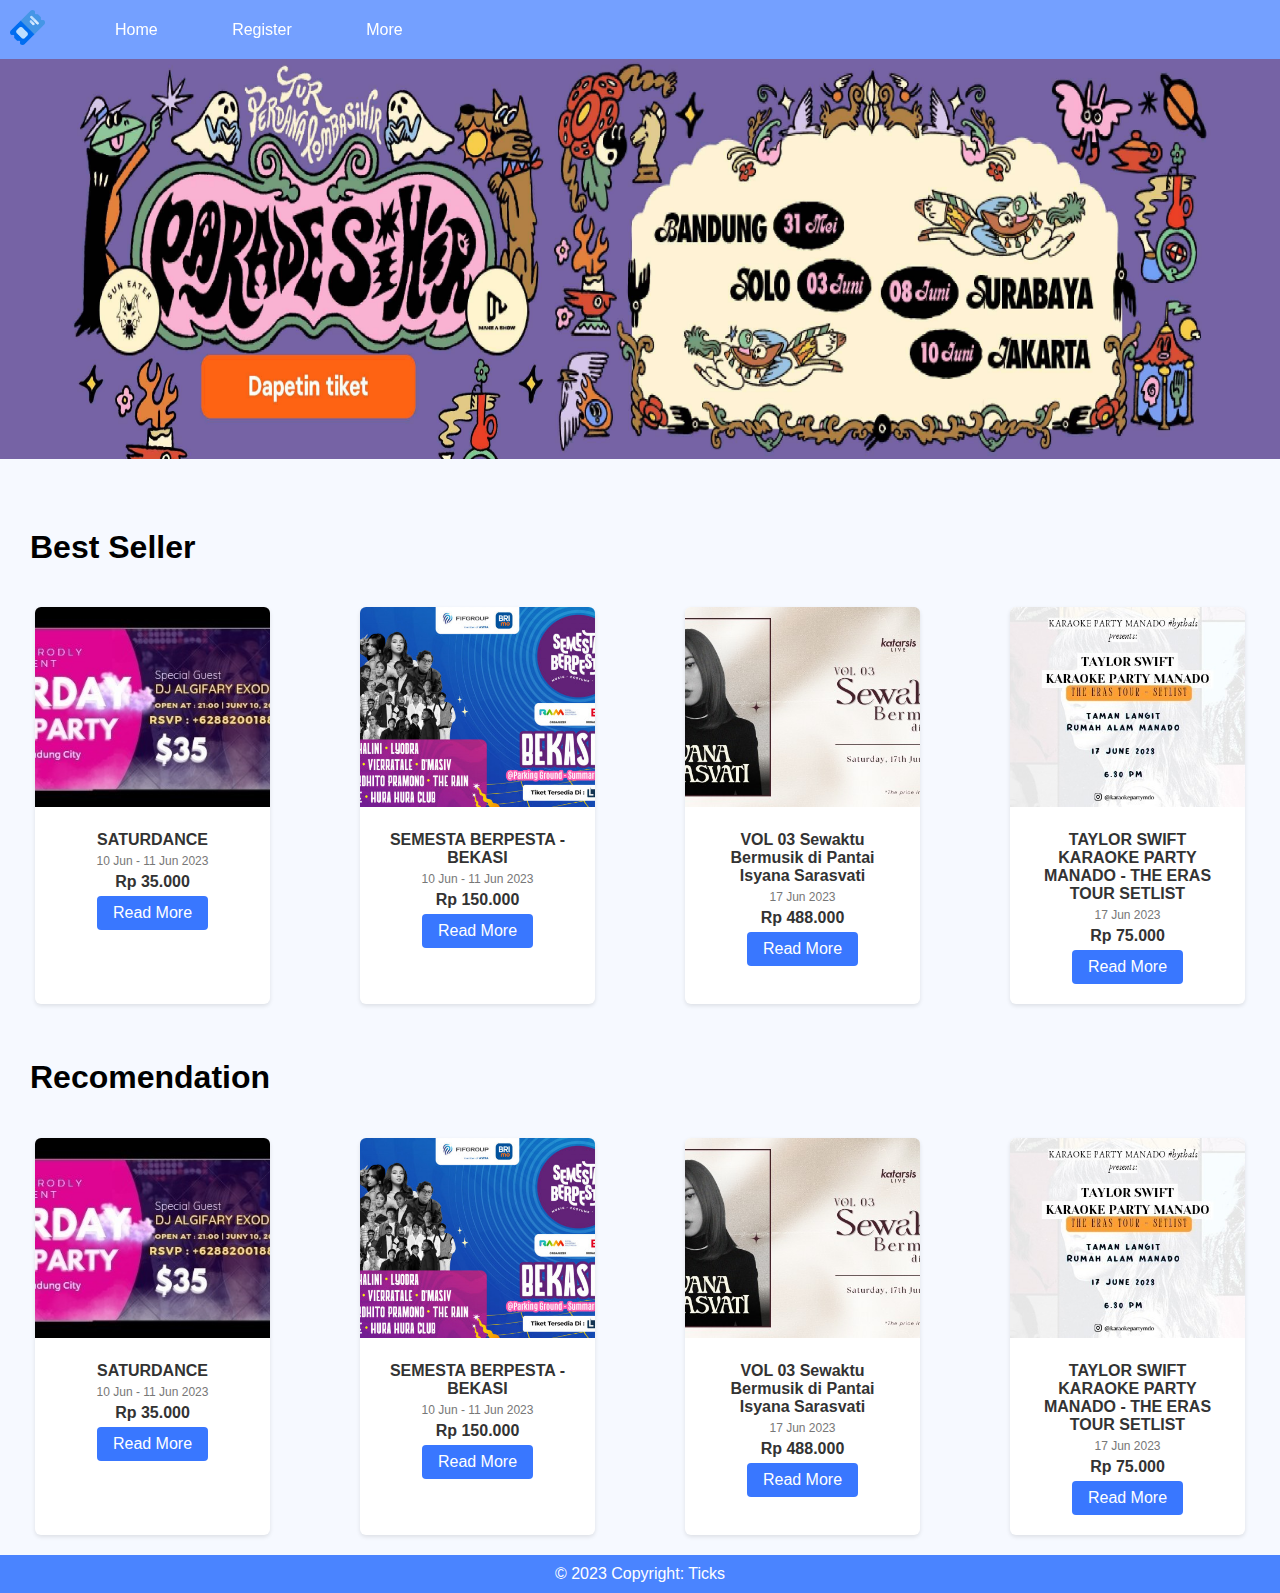
<file: index.html>
<!DOCTYPE html>
<html lang="en">
<head>
    <meta charset="UTF-8">
    <meta name="viewport" content="width=device-width, initial-scale=1.0">
    <title>Home</title>
    <link rel="stylesheet" href="assets/styles.css">
</head>
<body>
    <header>
        <a href="index.html"><img src="assets/images/logo.png" alt="logo"></a>
        <nav class="top-nav">
            <ul>
                <li><a href="index.html">Home</a></li>
                <li><a href="register.html">Register</a></li>
                <li class="dropdown">
                    <a href="javascript:void(0);" class="dropbtn">More</a>
                    <div class="dropdown-content">
                        <a href="tickets.html">Tickets</a>
                        <a href="promotions.html">Promotions</a>
                    </div>
                </li>
            </ul>
        </nav>
    </header>
    <main>
        <div class="slider">
            <img src="assets/images/slider/1.jpg" alt="Image 1" class="slide">
            <img src="assets/images/slider/2.jpg" alt="Image 2" class="slide">
            <img src="assets/images/slider/3.jpg" alt="Image 3" class="slide">
        </div>
        <div class="content">
            <h1 class="text-header">Best Seller</h1>
            <div class="grid-product">
                <div class="card">
                    <img src="assets/images/tickets/saturdance.jpg" alt="Image" class="card-image">
                    <div class="card-content">
                        <p class="card-title">SATURDANCE</p>
                        <p class="card-date">10 Jun - 11 Jun 2023</p>
                        <p class="card-price">Rp 35.000</p>
                        <a href="ticket-details/saturdance.html" class="card-button">Read More</a>
                    </div>
                </div>
                <div class="card">
                    <img src="assets/images/tickets/semesta_berpesta.jpg" alt="Image" class="card-image">
                    <div class="card-content">
                        <p class="card-title">SEMESTA BERPESTA - BEKASI</p>
                        <p class="card-date">10 Jun - 11 Jun 2023</p>
                        <p class="card-price">Rp 150.000</p>
                        <a href="ticket-details/semesta-berpesta.html" class="card-button">Read More</a>
                    </div>
                </div>
                <div class="card">
                    <img src="assets/images/tickets/sewaktu.jpg" alt="Image" class="card-image">
                    <div class="card-content">
                        <p class="card-title">VOL 03 Sewaktu Bermusik di Pantai Isyana Sarasvati</p>
                        <p class="card-date">17 Jun 2023</p>
                        <p class="card-price">Rp 488.000</p>
                        <a href="ticket-details/sewaktu.html" class="card-button">Read More</a>
                    </div>
                </div>
                <div class="card">
                    <img src="assets/images/tickets/taylor.jpg" alt="Image" class="card-image">
                    <div class="card-content">
                        <p class="card-title">TAYLOR SWIFT KARAOKE PARTY MANADO - THE ERAS TOUR SETLIST</p>
                        <p class="card-date">17 Jun 2023</p>
                        <p class="card-price">Rp 75.000</p>
                        <a href="ticket-details/taylor.html" class="card-button">Read More</a>
                    </div>
                </div>
            </div>
            <h1 class="text-header">Recomendation</h1>
            <div class="grid-product">
                <div class="card">
                    <img src="assets/images/tickets/saturdance.jpg" alt="Image" class="card-image">
                    <div class="card-content">
                        <p class="card-title">SATURDANCE</p>
                        <p class="card-date">10 Jun - 11 Jun 2023</p>
                        <p class="card-price">Rp 35.000</p>
                        <a href="ticket-details/saturdance.html" class="card-button">Read More</a>
                    </div>
                </div>
                <div class="card">
                    <img src="assets/images/tickets/semesta_berpesta.jpg" alt="Image" class="card-image">
                    <div class="card-content">
                        <p class="card-title">SEMESTA BERPESTA - BEKASI</p>
                        <p class="card-date">10 Jun - 11 Jun 2023</p>
                        <p class="card-price">Rp 150.000</p>
                        <a href="ticket-details/semesta-berpesta.html" class="card-button">Read More</a>
                    </div>
                </div>
                <div class="card">
                    <img src="assets/images/tickets/sewaktu.jpg" alt="Image" class="card-image">
                    <div class="card-content">
                        <p class="card-title">VOL 03 Sewaktu Bermusik di Pantai Isyana Sarasvati</p>
                        <p class="card-date">17 Jun 2023</p>
                        <p class="card-price">Rp 488.000</p>
                        <a href="ticket-details/sewaktu.html" class="card-button">Read More</a>
                    </div>
                </div>
                <div class="card">
                    <img src="assets/images/tickets/taylor.jpg" alt="Image" class="card-image">
                    <div class="card-content">
                        <p class="card-title">TAYLOR SWIFT KARAOKE PARTY MANADO - THE ERAS TOUR SETLIST</p>
                        <p class="card-date">17 Jun 2023</p>
                        <p class="card-price">Rp 75.000</p>
                        <a href="ticket-details/taylor.html" class="card-button">Read More</a>
                    </div>
                </div>
            </div>
        </div>
    </main>
    <footer>
        <p>&copy; 2023 Copyright: Ticks</p>
    </footer>
    <script src="assets/js/jquery-3.7.0.min.js"></script>
    <script src="assets/js/slider.js"></script>
    <script src="assets/js/dropdown.js"></script>
</body>
</html>
</file>
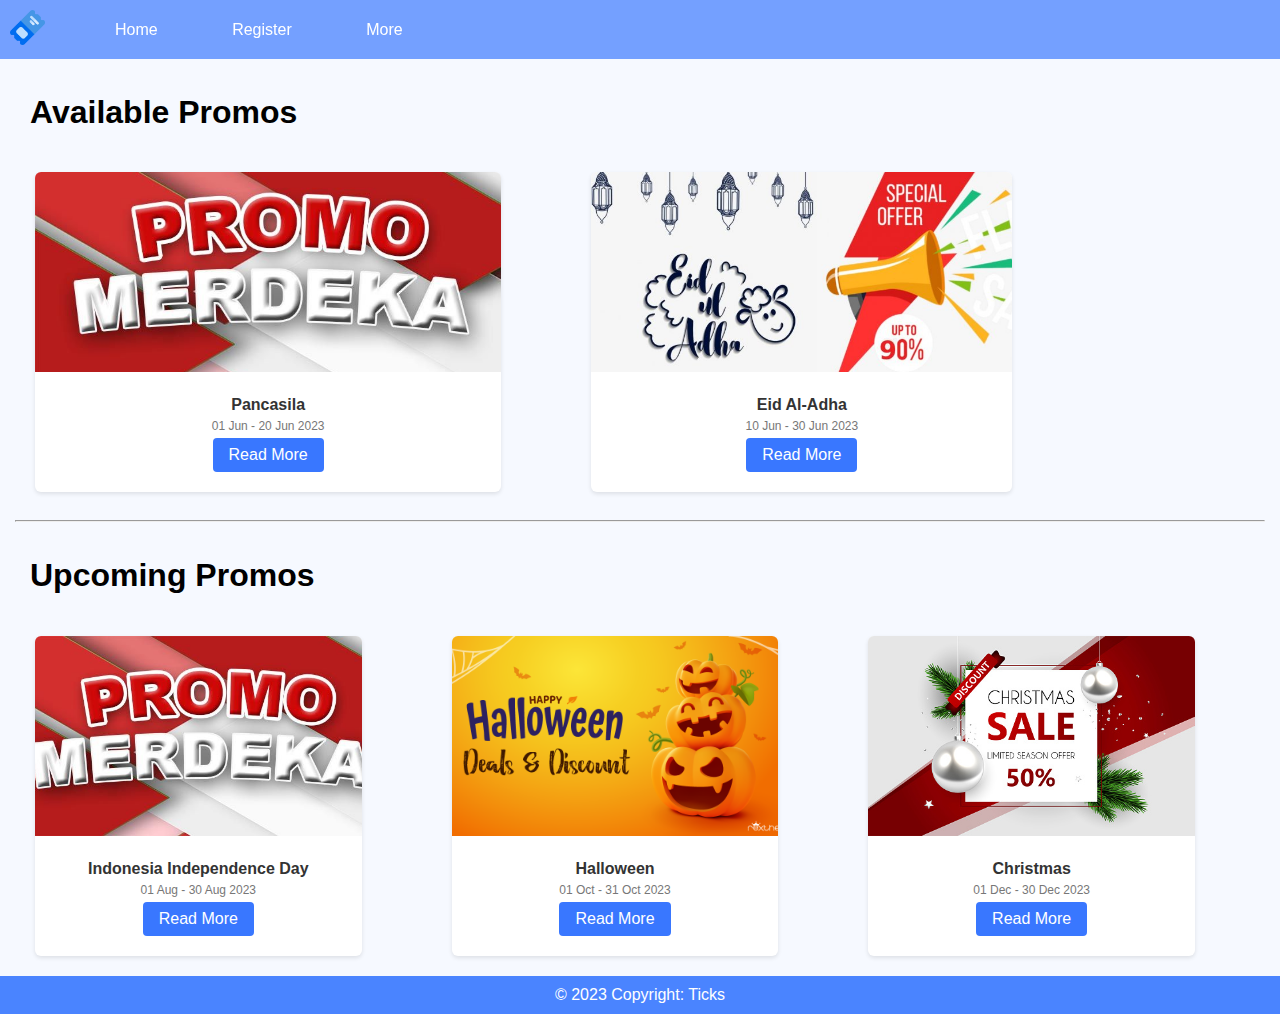
<file: promotions.html>
<!DOCTYPE html>
<html lang="en">
<head>
    <meta charset="UTF-8">
    <meta name="viewport" content="width=device-width, initial-scale=1.0">
    <title>Promotions</title>
    <link rel="stylesheet" href="assets/styles.css">
</head>
<body>
    <header>
        <a href="index.html"><img src="assets/images/logo.png" alt="logo"></a>
        <nav class="top-nav">
            <ul>
                <li><a href="index.html">Home</a></li>
                <li><a href="register.html">Register</a></li>
                <li class="dropdown">
                    <a href="javascript:void(0);" class="dropbtn">More</a>
                    <div class="dropdown-content">
                        <a href="tickets.html">Tickets</a>
                        <a href="promotions.html">Promotions</a>
                    </div>
                </li>
            </ul>
        </nav>
    </header>
    <main>
        <div class="content">
            <h1 class="text-header">Available Promos</h1>
            <div class="grid-product">
                <div class="card">
                    <img src="assets/images/promos/independece.jpg" alt="Image" class="card-image">
                    <div class="card-content">
                        <p class="card-title">Pancasila</p>
                        <p class="card-date">01 Jun - 20 Jun 2023</p>
                        <a href="#" class="card-button">Read More</a>
                    </div>
                </div>
                <div class="card">
                    <img src="assets/images/promos/Eidaladha.jpg" alt="Image" class="card-image">
                    <div class="card-content">
                        <p class="card-title">Eid Al-Adha</p>
                        <p class="card-date">10 Jun - 30 Jun 2023</p>
                        <a href="#" class="card-button">Read More</a>
                    </div>
                </div>
            </div>
            <hr>
            <h1 class="text-header">Upcoming Promos</h1>
            <div class="grid-product">
                <div class="card">
                    <img src="assets/images/promos/independece.jpg" alt="Image" class="card-image">
                    <div class="card-content">
                        <p class="card-title">Indonesia Independence Day</p>
                        <p class="card-date">01 Aug - 30 Aug 2023</p>
                        <a href="#" class="card-button">Read More</a>
                    </div>
                </div>
                <div class="card">
                    <img src="assets/images/promos/halloween.png" alt="Image" class="card-image">
                    <div class="card-content">
                        <p class="card-title">Halloween</p>
                        <p class="card-date">01 Oct - 31 Oct 2023</p>
                        <a href="#" class="card-button">Read More</a>
                    </div>
                </div>
                <div class="card">
                    <img src="assets/images/promos/christmas.jpg" alt="Image" class="card-image">
                    <div class="card-content">
                        <p class="card-title">Christmas</p>
                        <p class="card-date">01 Dec - 30 Dec 2023</p>
                        <a href="#" class="card-button">Read More</a>
                    </div>
                </div>
            </div>
        </div>
    </main>
    <footer>
        <p>&copy; 2023 Copyright: Ticks</p>
    </footer>
    <script src="assets/js/jquery-3.7.0.min.js"></script>
    <script src="assets/js/slider.js"></script>
    <script src="assets/js/dropdown.js"></script>
</body>
</html>
</file>
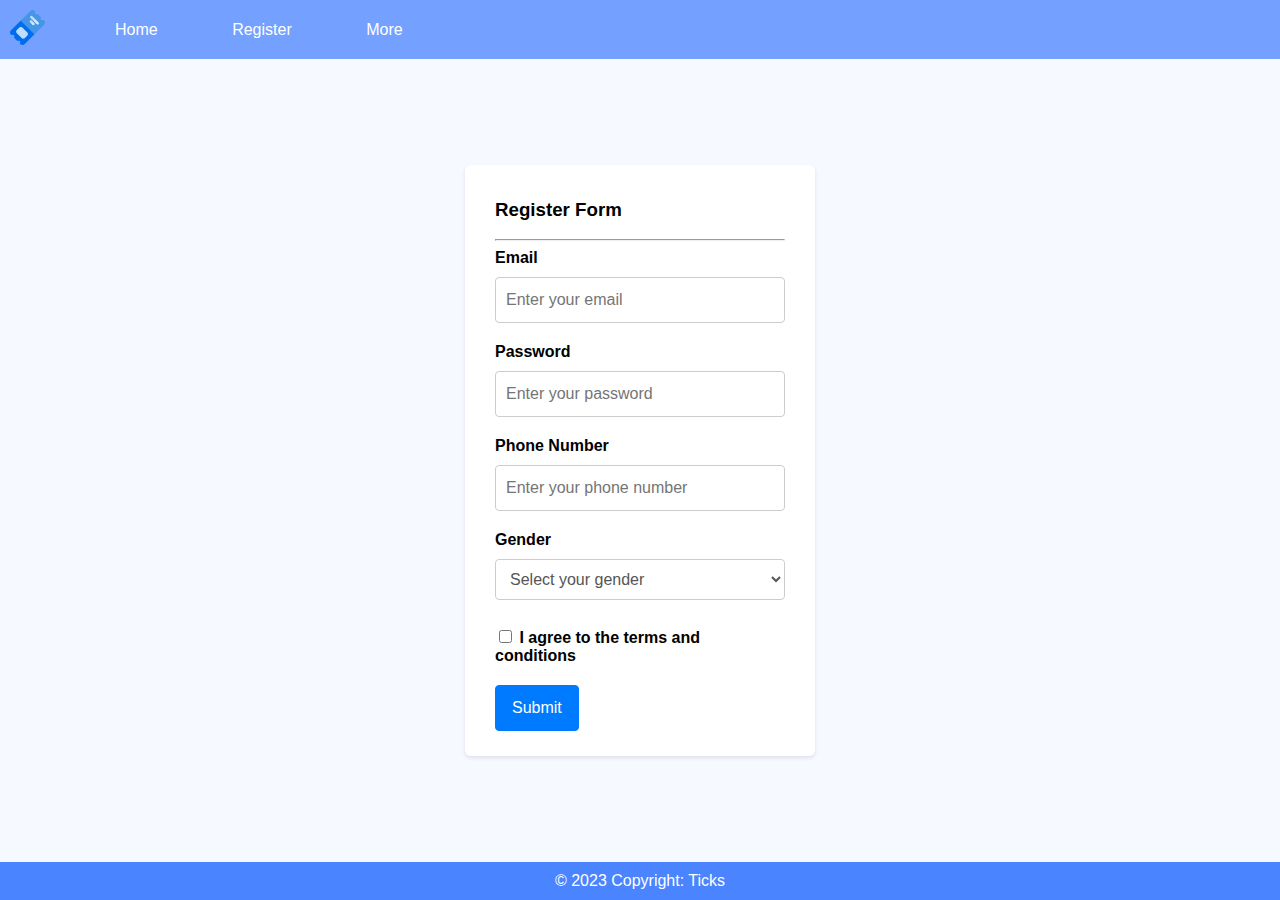
<file: register.html>
<!DOCTYPE html>
<html lang="en">
<head>
    <meta charset="UTF-8">
    <meta name="viewport" content="width=device-width, initial-scale=1.0">
    <title>Register</title>
    <link rel="stylesheet" href="assets/styles.css">
</head>
<body>
    <header>
        <a href="index.html"><img src="assets/images/logo.png" alt="logo"></a>
        <nav class="top-nav">
            <ul>
                <li><a href="index.html">Home</a></li>
                <li><a href="register.html">Register</a></li>
                <li class="dropdown">
                    <a href="javascript:void(0);" class="dropbtn">More</a>
                    <div class="dropdown-content">
                        <a href="tickets.html">Tickets</a>
                        <a href="promotions.html">Promotions</a>
                    </div>
                </li>
            </ul>
        </nav>
    </header>
    <main class="center">
        <div class="card w-reg p-5">
            <div class="content">
                <h3>Register Form</h3>
                <hr>
                <form id="form-register">
                    <div class="form-group">
                      <label for="email">Email</label>
                      <input type="email" id="email" name="email" class="form-control" placeholder="Enter your email">
                    </div>
                    <div class="form-group">
                      <label for="password">Password</label>
                      <input type="password" id="password" name="password" class="form-control" placeholder="Enter your password"d>
                    </div>
                    <div class="form-group">
                      <label for="phone">Phone Number</label>
                      <input type="tel" id="phone" name="phone" class="form-control" placeholder="Enter your phone number">
                    </div>
                    <div class="form-group">
                      <label for="gender">Gender</label>
                      <select id="gender" name="gender" class="form-control">
                        <option value="">Select your gender</option>
                        <option value="male">Male</option>
                        <option value="female">Female</option>
                        <option value="other">Other</option>
                      </select>
                    </div>
                    <div class="form-group">
                      <input type="checkbox" id="terms" name="terms">
                      <label for="terms">I agree to the terms and conditions</label>
                    </div>
                    <button type="submit" class="btn btn-primary">Submit</button>
                </form>
            </div>
        </div>
    </main>
    <footer>
        <p>&copy; 2023 Copyright: Ticks</p>
    </footer>
    <script src="assets/js/jquery-3.7.0.min.js"></script>
    <script src="assets/js/dropdown.js"></script>
    <script>
        document.getElementById("form-register").addEventListener('submit', function (event) {
            var emailInput = document.getElementById('email');
            var passwordInput = document.getElementById('password');
            var phoneInput = document.getElementById('phone');
            var genderInput = document.getElementById('gender');
            var termsInput = document.getElementById('terms');
            if (!isValidEmail(emailInput.value)) {
                event.preventDefault();
                alert('Please enter a valid email address.');
                return;
            }
            if (passwordInput.value.length < 8) {
                event.preventDefault();
                alert('Password must be at least 8 characters long.');
                return;
            }
            if (!isValidPhoneNumber(phoneInput.value)) {
                event.preventDefault();
                alert('Please enter a valid phone number.');
                return;
            }
            if (genderInput.value === '') {
                event.preventDefault();
                alert('Please select your gender.');
                return;
            }
            if (!termsInput.checked) {
                event.preventDefault();
                alert('Please agree to the terms and conditions.');
                return;
            }
        });
        function isValidEmail(email) {
            var atIndex = email.indexOf('@');
            var dotIndex = email.lastIndexOf('.');
            return atIndex > 0 && dotIndex > atIndex + 1 && dotIndex < email.length - 1;
        }
        function isValidPhoneNumber(phoneNumber) {
            var numericPhone = phoneNumber.split('').filter(function (char) {
                return !isNaN(parseInt(char));
            }).join('');
            return numericPhone.length > 8 && numericPhone.length < 15;
        }
    </script>
</body>
</html>
</file>
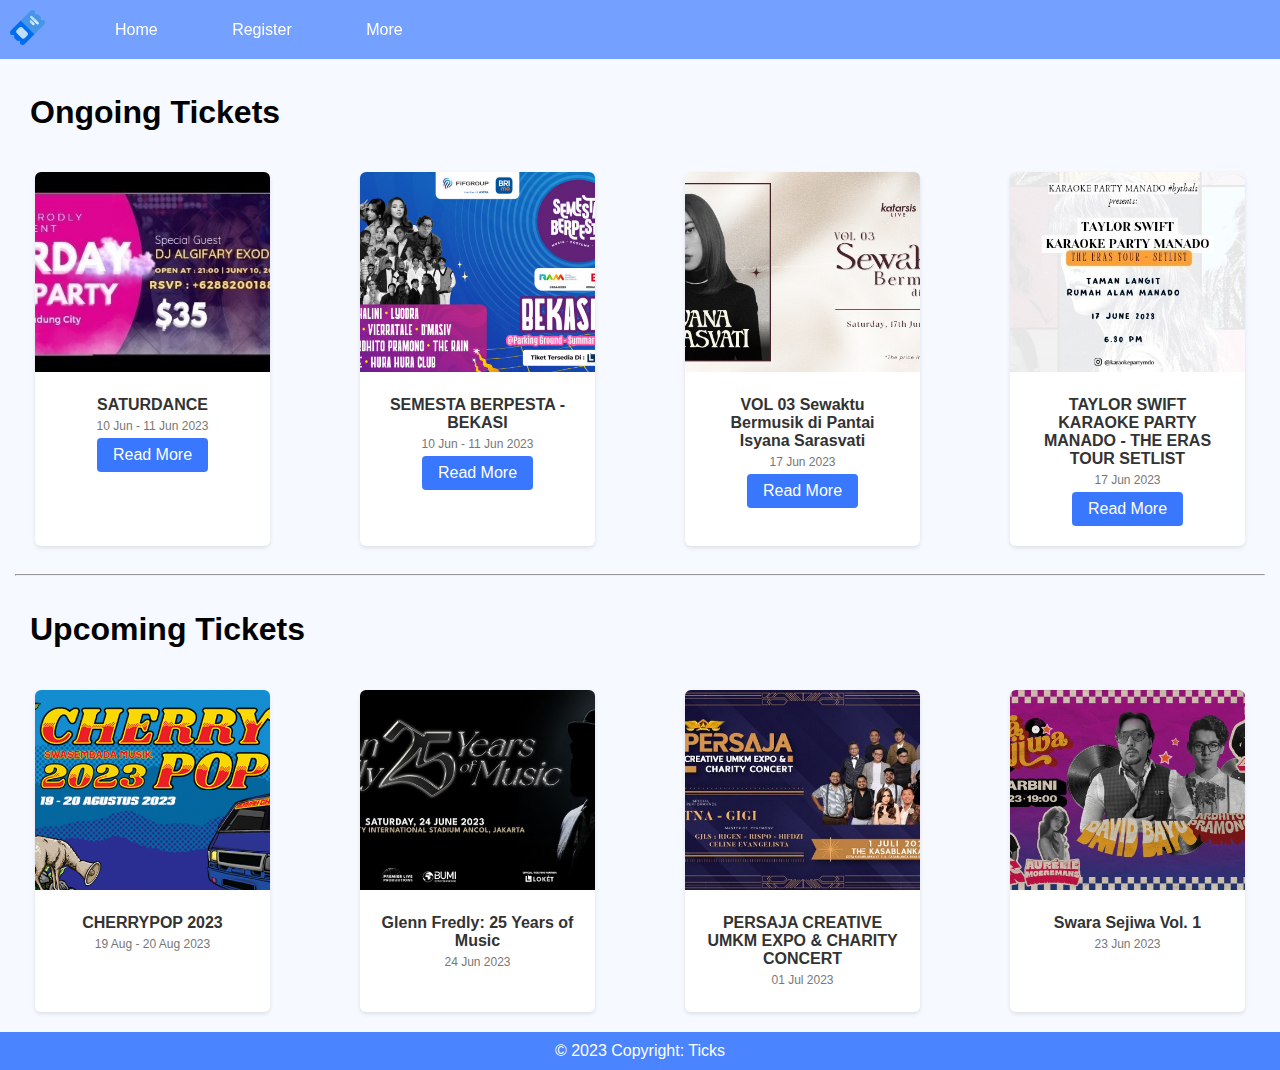
<file: tickets.html>
<!DOCTYPE html>
<html lang="en">
<head>
    <meta charset="UTF-8">
    <meta name="viewport" content="width=device-width, initial-scale=1.0">
    <title>Tickets</title>
    <link rel="stylesheet" href="assets/styles.css">
</head>
<body>
    <header>
        <a href="index.html"><img src="assets/images/logo.png" alt="logo"></a>
        <nav class="top-nav">
            <ul>
                <li><a href="index.html">Home</a></li>
                <li><a href="register.html">Register</a></li>
                <li class="dropdown">
                    <a href="javascript:void(0);" class="dropbtn">More</a>
                    <div class="dropdown-content">
                        <a href="tickets.html">Tickets</a>
                        <a href="promotions.html">Promotions</a>
                    </div>
                </li>
            </ul>
        </nav>
    </header>
    <main>
        <div class="content">
            <h1 class="text-header">Ongoing Tickets</h1>
            <div class="grid-product">
                <div class="card">
                    <img src="assets/images/tickets/saturdance.jpg" alt="Image" class="card-image">
                    <div class="card-content">
                        <p class="card-title">SATURDANCE</p>
                        <p class="card-date">10 Jun - 11 Jun 2023</p>
                        <a href="ticket-details/saturdance.html" class="card-button">Read More</a>
                    </div>
                </div>
                <div class="card">
                    <img src="assets/images/tickets/semesta_berpesta.jpg" alt="Image" class="card-image">
                    <div class="card-content">
                        <p class="card-title">SEMESTA BERPESTA - BEKASI</p>
                        <p class="card-date">10 Jun - 11 Jun 2023</p>
                        <a href="ticket-details/semesta-berpesta.html" class="card-button">Read More</a>
                    </div>
                </div>
                <div class="card">
                    <img src="assets/images/tickets/sewaktu.jpg" alt="Image" class="card-image">
                    <div class="card-content">
                        <p class="card-title">VOL 03 Sewaktu Bermusik di Pantai Isyana Sarasvati</p>
                        <p class="card-date">17 Jun 2023</p>
                        <a href="ticket-details/sewaktu.html" class="card-button">Read More</a>
                    </div>
                </div>
                <div class="card">
                    <img src="assets/images/tickets/taylor.jpg" alt="Image" class="card-image">
                    <div class="card-content">
                        <p class="card-title">TAYLOR SWIFT KARAOKE PARTY MANADO - THE ERAS TOUR SETLIST</p>
                        <p class="card-date">17 Jun 2023</p>
                        <a href="ticket-details/taylor.html" class="card-button">Read More</a>
                    </div>
                </div>
            </div>
            <hr>
            <h1 class="text-header">Upcoming Tickets</h1>
            <div class="grid-product">
                <div class="card">
                    <img src="assets/images/tickets/cherrypop.png" alt="Image" class="card-image">
                    <div class="card-content">
                        <p class="card-title">CHERRYPOP 2023</p>
                        <p class="card-date">19 Aug - 20 Aug 2023</p>
                    </div>
                </div>
                <div class="card">
                    <img src="assets/images/tickets/glennfredly.jpeg" alt="Image" class="card-image">
                    <div class="card-content">
                        <p class="card-title">Glenn Fredly: 25 Years of Music</p>
                        <p class="card-date">24 Jun 2023</p>
                    </div>
                </div>
                <div class="card">
                    <img src="assets/images/tickets/persaja.jpg" alt="Image" class="card-image">
                    <div class="card-content">
                        <p class="card-title">PERSAJA CREATIVE UMKM EXPO & CHARITY CONCERT</p>
                        <p class="card-date">01 Jul 2023</p>
                    </div>
                </div>
                <div class="card">
                    <img src="assets/images/tickets/swara.jpg" alt="Image" class="card-image">
                    <div class="card-content">
                        <p class="card-title">Swara Sejiwa Vol. 1</p>
                        <p class="card-date">23 Jun 2023</p>
                    </div>
                </div>
            </div>
        </div>
    </main>
    <footer>
        <p>&copy; 2023 Copyright: Ticks</p>
    </footer>
    <script src="assets/js/jquery-3.7.0.min.js"></script>
    <script src="assets/js/slider.js"></script>
    <script src="assets/js/dropdown.js"></script>
</body>
</html>
</file>
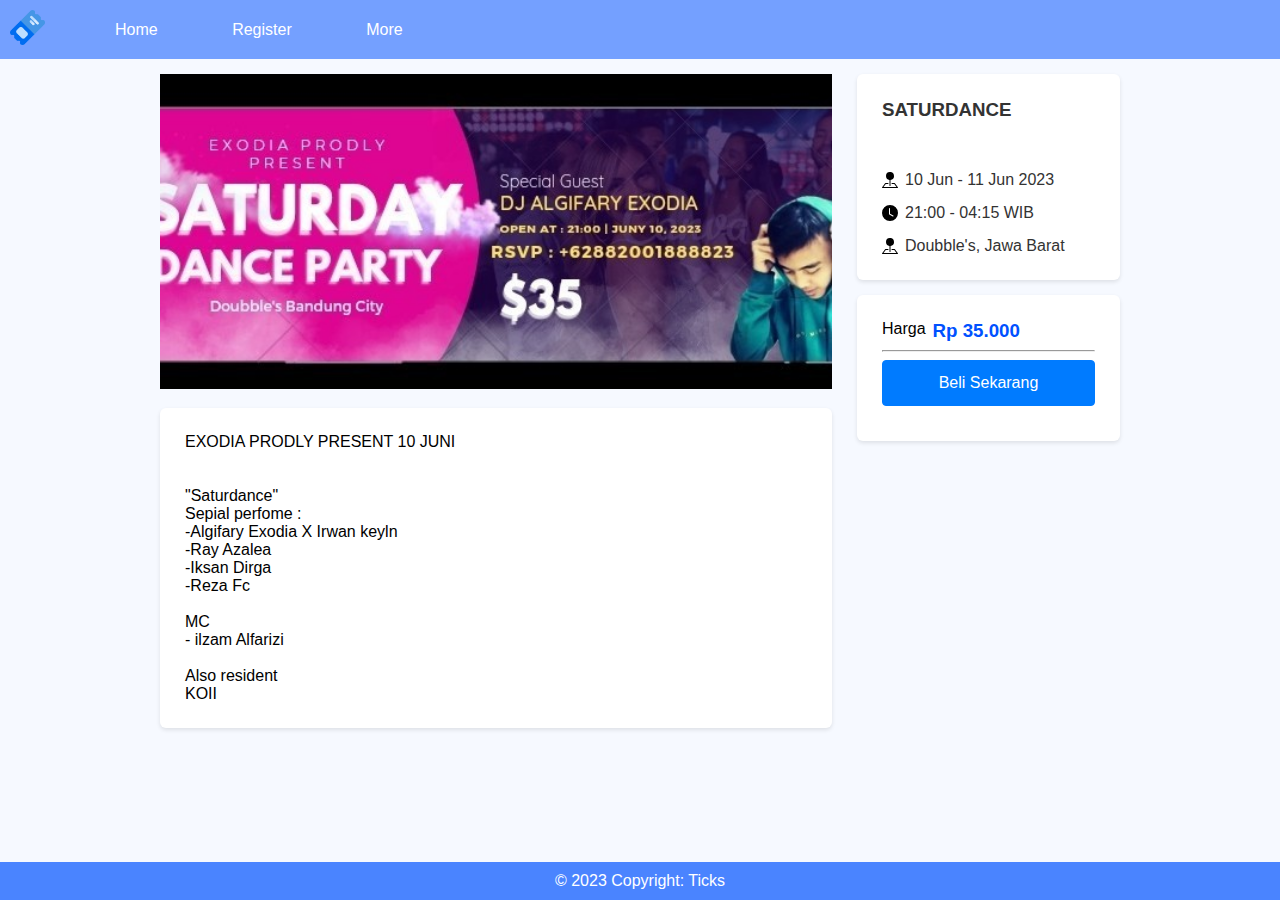
<file: ticket-details/saturdance.html>
<!DOCTYPE html>
<html lang="en">
<head>
    <meta charset="UTF-8">
    <meta name="viewport" content="width=device-width, initial-scale=1.0">
    <title>Saturdance</title>
    <link rel="stylesheet" href="../assets/styles.css">
</head>
<body>
    <header>
        <a href="../index.html"><img src="../assets/images/logo.png" alt="logo"></a>
        <nav class="top-nav">
            <ul>
                <li><a href="../index.html">Home</a></li>
                <li><a href="../register.html">Register</a></li>
                <li class="dropdown">
                    <a href="javascript:void(0);" class="dropbtn">More</a>
                    <div class="dropdown-content">
                        <a href="../tickets.html">Tickets</a>
                        <a href="../promotions.html">Promotions</a>
                    </div>
                </li>
            </ul>
        </nav>
    </header>
    <main>
        <div class="center">
            <div class="w-desc p-5">
                <div class="grid-desc w-100">
                    <div>
                        <img src="../assets/images/tickets/saturdance.jpg" alt="saturdance" class="w-100">
                        <div class="card w-100 m-0 mt-5">
                            <div class="p-7">
                                EXODIA PRODLY PRESENT 10 JUNI
                                <br><br><br>
                                "Saturdance"
                                <br>
                                Sepial perfome :
                                <br>
                                -Algifary Exodia X Irwan keyln
                                <br>
                                -Ray Azalea
                                <br>
                                -Iksan Dirga
                                <br>
                                -Reza Fc
                                <br><br>
                                MC
                                <br>
                                - ilzam Alfarizi
                                <br><br>
                                Also resident
                                <br>
                                KOII
                            </div>
                        </div>
                    </div>
                    <div>
                        <div class="card w-100 m-0">
                            <div class="p-7">
                                <h3 class="text-info m-0 mb-10">SATURDANCE</h3>
                                <div class="d-flex align-items-center mt-5">
                                    <svg xmlns="http://www.w3.org/2000/svg" width="16" height="16" fill="currentColor" viewBox="0 0 16 16">
                                        <path fill-rule="evenodd" d="M3.1 11.2a.5.5 0 0 1 .4-.2H6a.5.5 0 0 1 0 1H3.75L1.5 15h13l-2.25-3H10a.5.5 0 0 1 0-1h2.5a.5.5 0 0 1 .4.2l3 4a.5.5 0 0 1-.4.8H.5a.5.5 0 0 1-.4-.8l3-4z"/>
                                        <path fill-rule="evenodd" d="M4 4a4 4 0 1 1 4.5 3.969V13.5a.5.5 0 0 1-1 0V7.97A4 4 0 0 1 4 3.999z"/>
                                    </svg>
                                    <p class="text-info m-0 ms-3"> 10 Jun - 11 Jun 2023</p>
                                </div>
                                
                                <div class="d-flex align-items-center mt-5">
                                    <svg xmlns="http://www.w3.org/2000/svg" width="16" height="16" fill="currentColor" class="bi bi-clock-fill" viewBox="0 0 16 16">
                                        <path d="M16 8A8 8 0 1 1 0 8a8 8 0 0 1 16 0zM8 3.5a.5.5 0 0 0-1 0V9a.5.5 0 0 0 .252.434l3.5 2a.5.5 0 0 0 .496-.868L8 8.71V3.5z"/>
                                      </svg>
                                    <p class="text-info m-0 ms-3"> 21:00 - 04:15 WIB</p>
                                </div>
                                <div class="d-flex align-items-center mt-5">
                                    <svg xmlns="http://www.w3.org/2000/svg" width="16" height="16" fill="currentColor" viewBox="0 0 16 16">
                                        <path fill-rule="evenodd" d="M3.1 11.2a.5.5 0 0 1 .4-.2H6a.5.5 0 0 1 0 1H3.75L1.5 15h13l-2.25-3H10a.5.5 0 0 1 0-1h2.5a.5.5 0 0 1 .4.2l3 4a.5.5 0 0 1-.4.8H.5a.5.5 0 0 1-.4-.8l3-4z"/>
                                        <path fill-rule="evenodd" d="M4 4a4 4 0 1 1 4.5 3.969V13.5a.5.5 0 0 1-1 0V7.97A4 4 0 0 1 4 3.999z"/>
                                    </svg>
                                    <p class="text-info m-0 ms-3"> Doubble's, Jawa Barat</p>
                                </div>
                            </div>
                        </div>
                        <div class="card w-100 m-0 mt-5">
                            <div class="p-7">
                                <div class="d-flex">
                                    <p class="m-0">Harga</p>
                                    <h3 class="text-info m-0 ms-3 blue-text"> Rp 35.000</h3>
                                </div>
                                <hr>
                                <button class="btn btn-primary m-0 w-100"> Beli Sekarang</button>
                            </div>
                        </div>
                    </div>
                </div>
            </div>
        </div>
    </main>
    <footer>
        <p>&copy; 2023 Copyright: Ticks</p>
    </footer>
    <script src="../assets/js/jquery-3.7.0.min.js"></script>
    <script src="../assets/js/dropdown.js"></script>
</body>
</html>
</file>
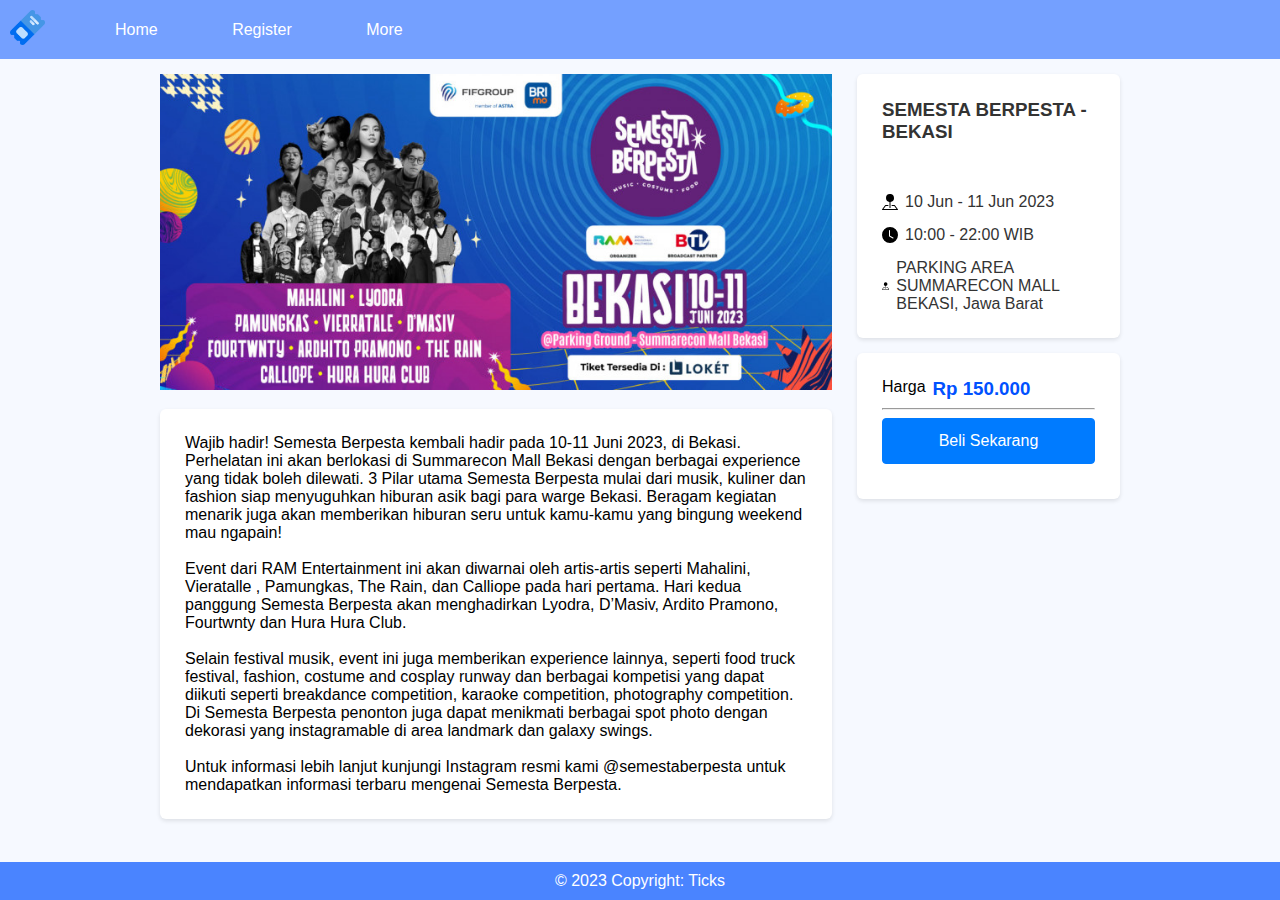
<file: ticket-details/semesta-berpesta.html>
<!DOCTYPE html>
<html lang="en">
<head>
    <meta charset="UTF-8">
    <meta name="viewport" content="width=device-width, initial-scale=1.0">
    <title>SEMESTA BERPESTA - BEKASI</title>
    <link rel="stylesheet" href="../assets/styles.css">
</head>
<body>
    <header>
        <a href="../index.html"><img src="../assets/images/logo.png" alt="logo"></a>
        <nav class="top-nav">
            <ul>
                <li><a href="../index.html">Home</a></li>
                <li><a href="../register.html">Register</a></li>
                <li class="dropdown">
                    <a href="javascript:void(0);" class="dropbtn">More</a>
                    <div class="dropdown-content">
                        <a href="../tickets.html">Tickets</a>
                        <a href="../promotions.html">Promotions</a>
                    </div>
                </li>
            </ul>
        </nav>
    </header>
    <main>
        <div class="center">
            <div class="w-desc p-5">
                <div class="grid-desc w-100">
                    <div>
                        <img src="../assets/images/tickets/semesta_berpesta.jpg" alt="saturdance" class="w-100">
                        <div class="card w-100 m-0 mt-5">
                            <div class="p-7">
                                Wajib hadir! Semesta Berpesta kembali hadir pada 10-11 Juni 2023, di Bekasi. Perhelatan ini akan berlokasi di Summarecon Mall Bekasi dengan berbagai experience yang tidak boleh dilewati. 3 Pilar utama Semesta Berpesta mulai dari musik, kuliner dan fashion siap menyuguhkan hiburan asik bagi para warge Bekasi. Beragam kegiatan menarik juga akan memberikan hiburan seru untuk kamu-kamu yang bingung weekend mau ngapain!
                                <br><br>
                                Event dari RAM Entertainment ini akan diwarnai oleh artis-artis seperti Mahalini, Vieratalle , Pamungkas, The Rain, dan Calliope pada hari pertama. Hari kedua panggung Semesta Berpesta akan menghadirkan Lyodra, D’Masiv, Ardito Pramono, Fourtwnty dan Hura Hura Club.
                                <br><br>
                                Selain festival musik, event ini juga memberikan experience lainnya, seperti food truck festival, fashion, costume and cosplay runway dan berbagai kompetisi yang dapat diikuti seperti breakdance competition, karaoke competition, photography competition. Di Semesta Berpesta penonton juga dapat menikmati berbagai spot photo dengan dekorasi yang instagramable di area landmark dan galaxy swings.
                                <br><br>
                                Untuk informasi lebih lanjut kunjungi Instagram resmi kami @semestaberpesta untuk mendapatkan informasi terbaru mengenai Semesta Berpesta.
                            </div>
                        </div>
                    </div>
                    <div>
                        <div class="card w-100 m-0">
                            <div class="p-7">
                                <h3 class="text-info m-0 mb-10">SEMESTA BERPESTA - BEKASI</h3>
                                <div class="d-flex align-items-center mt-5">
                                    <svg xmlns="http://www.w3.org/2000/svg" width="16" height="16" fill="currentColor" viewBox="0 0 16 16">
                                        <path fill-rule="evenodd" d="M3.1 11.2a.5.5 0 0 1 .4-.2H6a.5.5 0 0 1 0 1H3.75L1.5 15h13l-2.25-3H10a.5.5 0 0 1 0-1h2.5a.5.5 0 0 1 .4.2l3 4a.5.5 0 0 1-.4.8H.5a.5.5 0 0 1-.4-.8l3-4z"/>
                                        <path fill-rule="evenodd" d="M4 4a4 4 0 1 1 4.5 3.969V13.5a.5.5 0 0 1-1 0V7.97A4 4 0 0 1 4 3.999z"/>
                                    </svg>
                                    <p class="text-info m-0 ms-3"> 10 Jun - 11 Jun 2023</p>
                                </div>
                                
                                <div class="d-flex align-items-center mt-5">
                                    <svg xmlns="http://www.w3.org/2000/svg" width="16" height="16" fill="currentColor" class="bi bi-clock-fill" viewBox="0 0 16 16">
                                        <path d="M16 8A8 8 0 1 1 0 8a8 8 0 0 1 16 0zM8 3.5a.5.5 0 0 0-1 0V9a.5.5 0 0 0 .252.434l3.5 2a.5.5 0 0 0 .496-.868L8 8.71V3.5z"/>
                                      </svg>
                                    <p class="text-info m-0 ms-3"> 10:00 - 22:00 WIB</p>
                                </div>
                                <div class="d-flex align-items-center mt-5">
                                    <svg xmlns="http://www.w3.org/2000/svg" width="16" height="16" fill="currentColor" viewBox="0 0 16 16">
                                        <path fill-rule="evenodd" d="M3.1 11.2a.5.5 0 0 1 .4-.2H6a.5.5 0 0 1 0 1H3.75L1.5 15h13l-2.25-3H10a.5.5 0 0 1 0-1h2.5a.5.5 0 0 1 .4.2l3 4a.5.5 0 0 1-.4.8H.5a.5.5 0 0 1-.4-.8l3-4z"/>
                                        <path fill-rule="evenodd" d="M4 4a4 4 0 1 1 4.5 3.969V13.5a.5.5 0 0 1-1 0V7.97A4 4 0 0 1 4 3.999z"/>
                                    </svg>
                                    <p class="text-info m-0 ms-3"> PARKING AREA SUMMARECON MALL BEKASI, Jawa Barat</p>
                                </div>
                            </div>
                        </div>
                        <div class="card w-100 m-0 mt-5">
                            <div class="p-7">
                                <div class="d-flex">
                                    <p class="m-0">Harga</p>
                                    <h3 class="text-info m-0 ms-3 blue-text"> Rp 150.000</h3>
                                </div>
                                <hr>
                                <button class="btn btn-primary m-0 w-100"> Beli Sekarang</button>
                            </div>
                        </div>
                    </div>
                </div>
            </div>
        </div>
    </main>
    <footer>
        <p>&copy; 2023 Copyright: Ticks</p>
    </footer>
    <script src="../assets/js/jquery-3.7.0.min.js"></script>
    <script src="../assets/js/dropdown.js"></script>
</body>
</html>
</file>
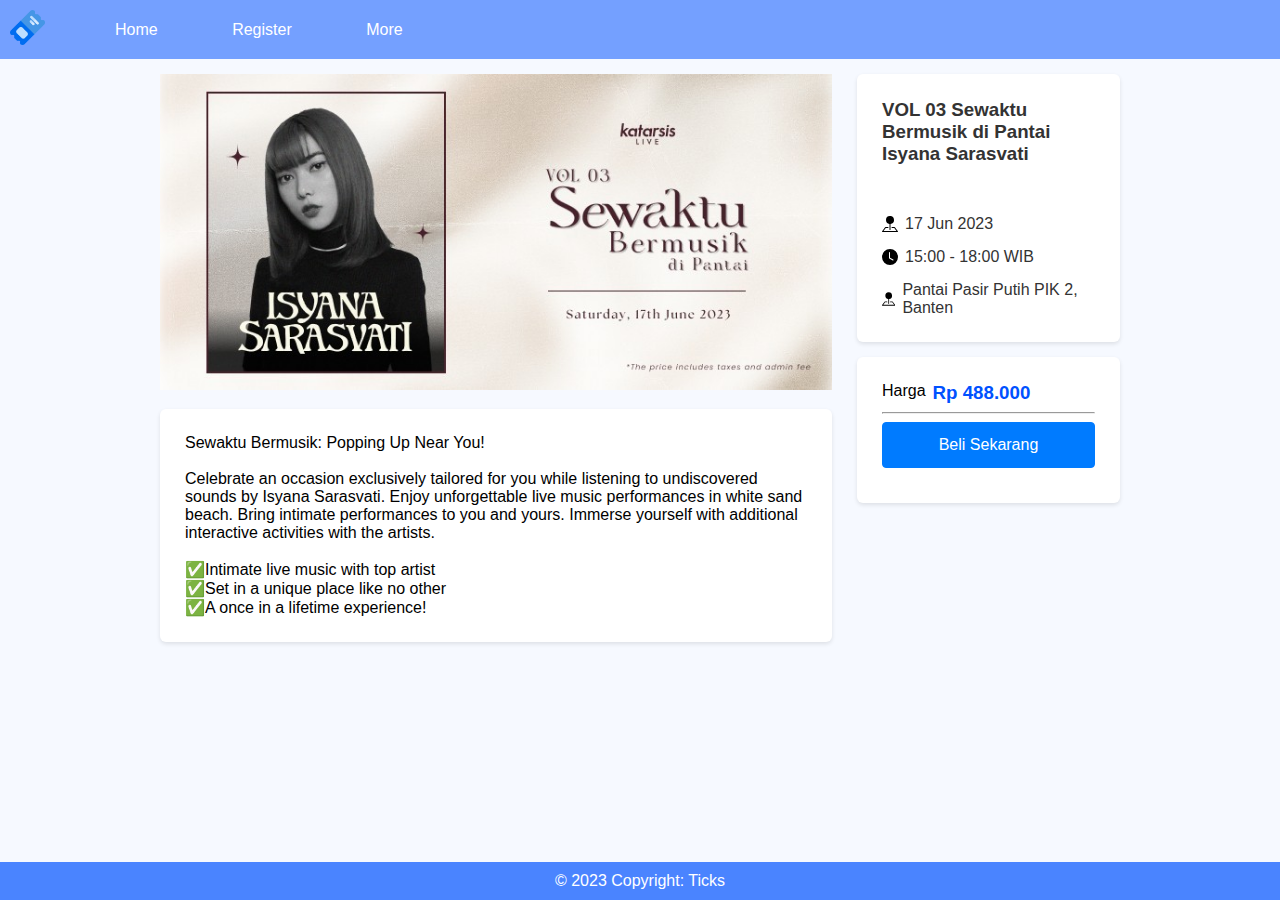
<file: ticket-details/sewaktu.html>
<!DOCTYPE html>
<html lang="en">
<head>
    <meta charset="UTF-8">
    <meta name="viewport" content="width=device-width, initial-scale=1.0">
    <title>VOL 03 Sewaktu Bermusik di Pantai Isyana Sarasvati</title>
    <link rel="stylesheet" href="../assets/styles.css">
</head>
<body>
    <header>
        <a href="../index.html"><img src="../assets/images/logo.png" alt="logo"></a>
        <nav class="top-nav">
            <ul>
                <li><a href="../index.html">Home</a></li>
                <li><a href="../register.html">Register</a></li>
                <li class="dropdown">
                    <a href="javascript:void(0);" class="dropbtn">More</a>
                    <div class="dropdown-content">
                        <a href="../tickets.html">Tickets</a>
                        <a href="../promotions.html">Promotions</a>
                    </div>
                </li>
            </ul>
        </nav>
    </header>
    <main>
        <div class="center">
            <div class="w-desc p-5">
                <div class="grid-desc w-100">
                    <div>
                        <img src="../assets/images/tickets/sewaktu.jpg" alt="saturdance" class="w-100">
                        <div class="card w-100 m-0 mt-5">
                            <div class="p-7">
                                Sewaktu Bermusik: Popping Up Near You!
                                <br><br>
                                Celebrate an occasion exclusively tailored for you while listening to undiscovered sounds by Isyana Sarasvati. Enjoy unforgettable live music performances in white sand beach. Bring intimate performances to you and yours. Immerse yourself with additional interactive activities with the artists.
                                <br><br>
                                ✅Intimate live music with top artist
                                <br>
                                ✅Set in a unique place like no other
                                <br>
                                ✅A once in a lifetime experience!
                            </div>
                        </div>
                    </div>
                    <div>
                        <div class="card w-100 m-0">
                            <div class="p-7">
                                <h3 class="text-info m-0 mb-10">VOL 03 Sewaktu Bermusik di Pantai Isyana Sarasvati</h3>
                                <div class="d-flex align-items-center mt-5">
                                    <svg xmlns="http://www.w3.org/2000/svg" width="16" height="16" fill="currentColor" viewBox="0 0 16 16">
                                        <path fill-rule="evenodd" d="M3.1 11.2a.5.5 0 0 1 .4-.2H6a.5.5 0 0 1 0 1H3.75L1.5 15h13l-2.25-3H10a.5.5 0 0 1 0-1h2.5a.5.5 0 0 1 .4.2l3 4a.5.5 0 0 1-.4.8H.5a.5.5 0 0 1-.4-.8l3-4z"/>
                                        <path fill-rule="evenodd" d="M4 4a4 4 0 1 1 4.5 3.969V13.5a.5.5 0 0 1-1 0V7.97A4 4 0 0 1 4 3.999z"/>
                                    </svg>
                                    <p class="text-info m-0 ms-3"> 17 Jun 2023</p>
                                </div>
                                
                                <div class="d-flex align-items-center mt-5">
                                    <svg xmlns="http://www.w3.org/2000/svg" width="16" height="16" fill="currentColor" class="bi bi-clock-fill" viewBox="0 0 16 16">
                                        <path d="M16 8A8 8 0 1 1 0 8a8 8 0 0 1 16 0zM8 3.5a.5.5 0 0 0-1 0V9a.5.5 0 0 0 .252.434l3.5 2a.5.5 0 0 0 .496-.868L8 8.71V3.5z"/>
                                      </svg>
                                    <p class="text-info m-0 ms-3"> 15:00 - 18:00 WIB</p>
                                </div>
                                <div class="d-flex align-items-center mt-5">
                                    <svg xmlns="http://www.w3.org/2000/svg" width="16" height="16" fill="currentColor" viewBox="0 0 16 16">
                                        <path fill-rule="evenodd" d="M3.1 11.2a.5.5 0 0 1 .4-.2H6a.5.5 0 0 1 0 1H3.75L1.5 15h13l-2.25-3H10a.5.5 0 0 1 0-1h2.5a.5.5 0 0 1 .4.2l3 4a.5.5 0 0 1-.4.8H.5a.5.5 0 0 1-.4-.8l3-4z"/>
                                        <path fill-rule="evenodd" d="M4 4a4 4 0 1 1 4.5 3.969V13.5a.5.5 0 0 1-1 0V7.97A4 4 0 0 1 4 3.999z"/>
                                    </svg>
                                    <p class="text-info m-0 ms-3"> Pantai Pasir Putih PIK 2, Banten</p>
                                </div>
                            </div>
                        </div>
                        <div class="card w-100 m-0 mt-5">
                            <div class="p-7">
                                <div class="d-flex">
                                    <p class="m-0">Harga</p>
                                    <h3 class="text-info m-0 ms-3 blue-text"> Rp 488.000</h3>
                                </div>
                                <hr>
                                <button class="btn btn-primary m-0 w-100"> Beli Sekarang</button>
                            </div>
                        </div>
                    </div>
                </div>
            </div>
        </div>
    </main>
    <footer>
        <p>&copy; 2023 Copyright: Ticks</p>
    </footer>
    <script src="../assets/js/jquery-3.7.0.min.js"></script>
    <script src="../assets/js/dropdown.js"></script>
</body>
</html>
</file>
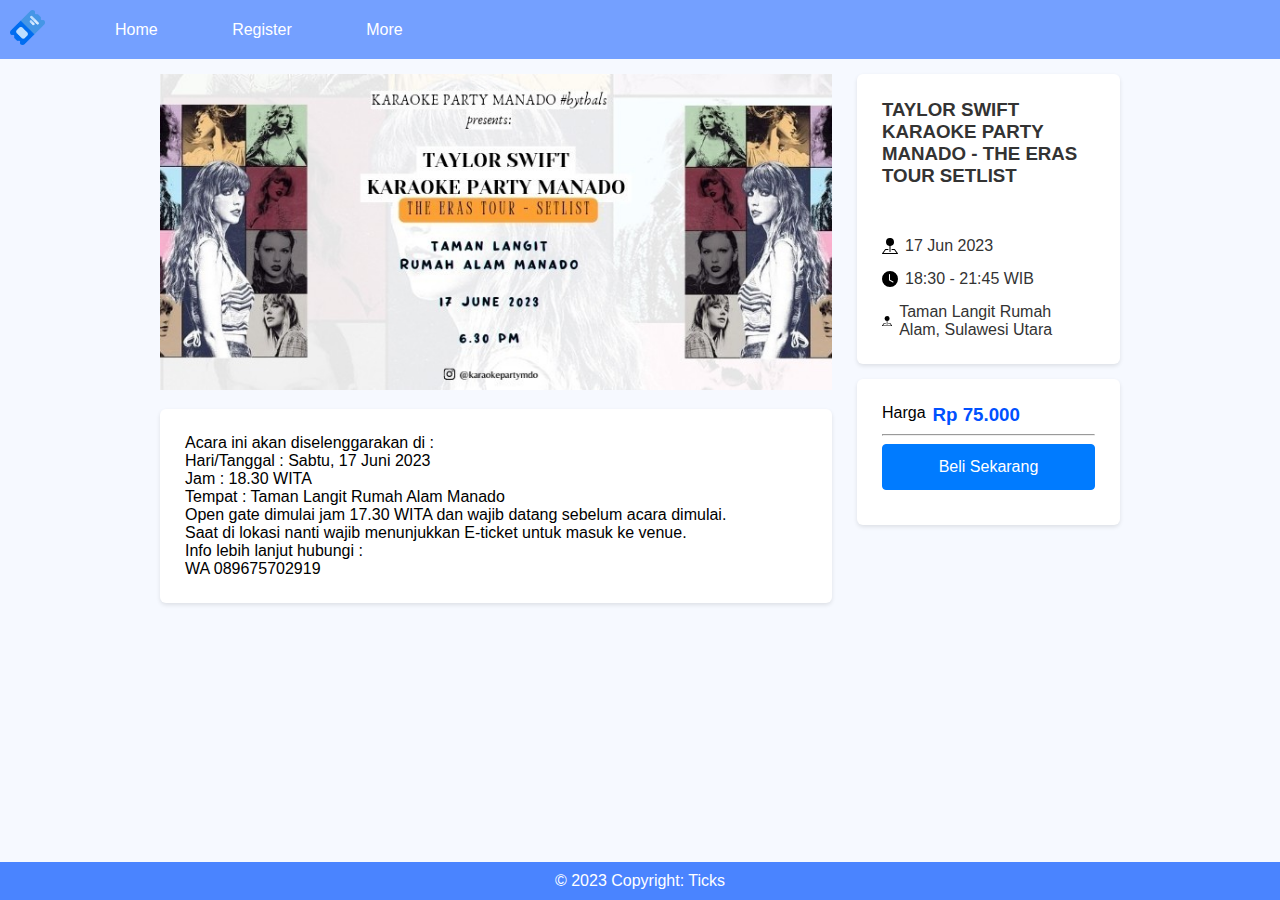
<file: ticket-details/taylor.html>
<!DOCTYPE html>
<html lang="en">
<head>
    <meta charset="UTF-8">
    <meta name="viewport" content="width=device-width, initial-scale=1.0">
    <title>TAYLOR SWIFT KARAOKE PARTY MANADO - THE ERAS TOUR SETLIST</title>
    <link rel="stylesheet" href="../assets/styles.css">
</head>
<body>
    <header>
        <a href="../index.html"><img src="../assets/images/logo.png" alt="logo"></a>
        <nav class="top-nav">
            <ul>
                <li><a href="../index.html">Home</a></li>
                <li><a href="../register.html">Register</a></li>
                <li class="dropdown">
                    <a href="javascript:void(0);" class="dropbtn">More</a>
                    <div class="dropdown-content">
                        <a href="../tickets.html">Tickets</a>
                        <a href="../promotions.html">Promotions</a>
                    </div>
                </li>
            </ul>
        </nav>
    </header>
    <main>
        <div class="center">
            <div class="w-desc p-5">
                <div class="grid-desc w-100">
                    <div>
                        <img src="../assets/images/tickets/taylor.jpg" alt="saturdance" class="w-100">
                        <div class="card w-100 m-0 mt-5">
                            <div class="p-7">
                                Acara ini akan diselenggarakan di :
                                <br>
                                Hari/Tanggal : Sabtu, 17 Juni 2023
                                <br>
                                Jam : 18.30 WITA
                                <br>
                                Tempat : Taman Langit Rumah Alam Manado
                                <br>
                                Open gate dimulai jam 17.30 WITA dan wajib datang sebelum acara dimulai.
                                <br>
                                Saat di lokasi nanti wajib menunjukkan E-ticket untuk masuk ke venue.
                                <br>
                                Info lebih lanjut hubungi :
                                <br>
                                WA 089675702919
                            </div>
                        </div>
                    </div>
                    <div>
                        <div class="card w-100 m-0">
                            <div class="p-7">
                                <h3 class="text-info m-0 mb-10">TAYLOR SWIFT KARAOKE PARTY MANADO - THE ERAS TOUR SETLIST</h3>
                                <div class="d-flex align-items-center mt-5">
                                    <svg xmlns="http://www.w3.org/2000/svg" width="16" height="16" fill="currentColor" viewBox="0 0 16 16">
                                        <path fill-rule="evenodd" d="M3.1 11.2a.5.5 0 0 1 .4-.2H6a.5.5 0 0 1 0 1H3.75L1.5 15h13l-2.25-3H10a.5.5 0 0 1 0-1h2.5a.5.5 0 0 1 .4.2l3 4a.5.5 0 0 1-.4.8H.5a.5.5 0 0 1-.4-.8l3-4z"/>
                                        <path fill-rule="evenodd" d="M4 4a4 4 0 1 1 4.5 3.969V13.5a.5.5 0 0 1-1 0V7.97A4 4 0 0 1 4 3.999z"/>
                                    </svg>
                                    <p class="text-info m-0 ms-3"> 17 Jun 2023</p>
                                </div>
                                
                                <div class="d-flex align-items-center mt-5">
                                    <svg xmlns="http://www.w3.org/2000/svg" width="16" height="16" fill="currentColor" class="bi bi-clock-fill" viewBox="0 0 16 16">
                                        <path d="M16 8A8 8 0 1 1 0 8a8 8 0 0 1 16 0zM8 3.5a.5.5 0 0 0-1 0V9a.5.5 0 0 0 .252.434l3.5 2a.5.5 0 0 0 .496-.868L8 8.71V3.5z"/>
                                      </svg>
                                    <p class="text-info m-0 ms-3"> 18:30 - 21:45 WIB</p>
                                </div>
                                <div class="d-flex align-items-center mt-5">
                                    <svg xmlns="http://www.w3.org/2000/svg" width="16" height="16" fill="currentColor" viewBox="0 0 16 16">
                                        <path fill-rule="evenodd" d="M3.1 11.2a.5.5 0 0 1 .4-.2H6a.5.5 0 0 1 0 1H3.75L1.5 15h13l-2.25-3H10a.5.5 0 0 1 0-1h2.5a.5.5 0 0 1 .4.2l3 4a.5.5 0 0 1-.4.8H.5a.5.5 0 0 1-.4-.8l3-4z"/>
                                        <path fill-rule="evenodd" d="M4 4a4 4 0 1 1 4.5 3.969V13.5a.5.5 0 0 1-1 0V7.97A4 4 0 0 1 4 3.999z"/>
                                    </svg>
                                    <p class="text-info m-0 ms-3"> 
                                        Taman Langit Rumah Alam, Sulawesi Utara</p>
                                </div>
                            </div>
                        </div>
                        <div class="card w-100 m-0 mt-5">
                            <div class="p-7">
                                <div class="d-flex">
                                    <p class="m-0">Harga</p>
                                    <h3 class="text-info m-0 ms-3 blue-text"> Rp 75.000</h3>
                                </div>
                                <hr>
                                <button class="btn btn-primary m-0 w-100"> Beli Sekarang</button>
                            </div>
                        </div>
                    </div>
                </div>
            </div>
        </div>
    </main>
    <footer>
        <p>&copy; 2023 Copyright: Ticks</p>
    </footer>
    <script src="../assets/js/jquery-3.7.0.min.js"></script>
    <script src="../assets/js/dropdown.js"></script>
</body>
</html>
</file>
<file: assets/styles.css>
body {
    margin: 0;
    font-family: sans-serif;
    background-color: #f6f9ff;
    min-height: 100vh;
    display: flex;
    flex-direction: column;
}
  
header {
    display: flex;
    background-color: #74a0ff;
    align-items: center;
}
  
header img {
    height: 35px;
    margin: 10px 35px 10px 10px;
}
  
.top-nav {
    position: sticky;
    top: 0;
    z-index: 100;
}
  
.top-nav ul {
    list-style: none;
    margin: 0;
    padding: 0;
    overflow: hidden;
}
  
.top-nav li {
    display: inline-block;
    transition: 0.25s;
    padding: 20px 35px 20px 35px;
}
  
.top-nav li a {
    display: block;
    text-decoration: none;
    color: white;
}
  
.top-nav li:hover {
    background-color: #2368ff;
    color: #0051ff;
}
  
.dropdown-content {
    display: none;
    position: absolute;
    background-color: #2368ff;
    min-width: 160px;
    z-index: 1;
    margin-left: -35px;
    margin-top: 20px;
}
  
.dropdown-content a {
    display: block;
    padding: 10px;
    text-decoration: none;
    color: #333;
}
  
main{
    flex: 1;
}
.content{
    padding:0 15px 0 15px;
}
footer{
    background-color: #4a84ff;
    color: white;
    padding: 10px;
    text-align: center;
}

footer p{
    margin: 0;
}

.slider {
    position: relative;
    width: 100%;
    height: 400px;
    overflow: hidden;
    margin-bottom: 70px;
}
@media (max-width: 800px) {
    .slider {
        height: 175px;
    }
}
.slide {
    position: absolute;
    top: 0;
    left: 0;
    width: 100%;
    height: 100%;
    opacity: 0;
    transition: opacity 0.5s ease-in-out;
}
  
.slide.active {
    opacity: 1;
}
  
.text-header{
    margin-left: 15px;
    margin-top: 35px;
}

.card {
    background-color: white;
    box-shadow: 0 2px 4px rgba(0, 0, 0, 0.1);
    border-radius: 6px;
    overflow: hidden;
    margin: 20px;
}

.card-image {
    width: 100%;
    height: 200px;
    object-fit: cover;
}

.card-content {
    padding: 20px;
    text-align: center;
}
  
.card-title {
    margin-top: 0;
    font-size: 1rem;
    margin-bottom: 5px;
    color: #333;
    font-weight: 600;
}
  
.card-date {
    margin-top: 0;
    color: #777;
    font-size: 0.75rem;
    margin-bottom: 5px;
}

.card-price {
    margin-top: 0;
    font-size: 1rem;
    margin-bottom: 5px;
    color: #333;
    font-weight: 800;
}

.d-flex{
    display: flex;
}
  
.align-items-center{
    align-items: center;
}

.card-button {
    display: inline-block;
    padding: 8px 16px;
    background-color: #3977ff;
    color: #fff;
    text-decoration: none;
    border-radius: 4px;
    transition: background-color 0.3s ease;
}

.grid-product{
    display: grid;
    column-gap: 50px;
    grid-template-columns: auto auto auto auto;
}

.grid-desc{
    display: grid;
    column-gap: 25px;
    grid-template-columns: 70% auto;
}

@media (max-width: 800px) {
    .grid-product{
        display: grid;
        column-gap: 50px;
        grid-template-columns: auto auto;
    }
}

.w-100{
    width: 100%;
}

.m-0{
    margin: 0;
}

.mb-10{
    margin-bottom: 50px;
}

.text-info{
    color: #333;
}

.center{
    width: 100%;
    display: flex;
    align-items: center;
    justify-content: center;
}

.form-group {
    margin-bottom: 20px;
}
  
.form-group label {
    font-weight: bold;
    margin-bottom: 0;
}
  
.form-control {
    display: block;
    width: 100%;
    padding: 10px;
    font-size: 16px;
    line-height: 1.5;
    color: #555555;
    background-color: #ffffff;
    background-image: none;
    border: 1px solid #cccccc;
    border-radius: 4px;
    transition: border-color 0.15s ease-in-out, box-shadow 0.15s ease-in-out;
    box-sizing: border-box;
}
  
.form-control:focus {
    outline: 0;
    border-color: #66afe9;
    box-shadow: 0 0 5px rgba(102, 175, 233, 0.6);
}

.form-group input,
.form-group textarea,
.form-group select {
  margin-top: 10px; 
}

textarea.form-control {
    resize: vertical;
}


.w-reg{
    width: 25%;
}

.w-desc{
    width: 75%;
}

@media (max-width: 800px) {
    .w-desc{
        width: 100%;
    }
}

@media (max-width: 800px) {
    .w-reg{
        width: 75%;
    }
}

.p-5{
    padding: 15px;
}

.p-7{
    padding: 25px;
}

.mt-5{
    margin-top: 15px;
}

.ms-3{
    margin-left: 7px;
}

.blue-text{
    color: #0051ff;
}


.btn {
    display: inline-block;
    font-weight: 400;
    text-align: center;
    white-space: nowrap;
    vertical-align: middle;
    cursor: pointer;
    border: 1px solid transparent;
    padding: 10px 16px;
    font-size: 16px;
    line-height: 1.5;
    border-radius: 4px;
    margin-bottom: 10px;
}
  
.btn-primary {
    color: #ffffff;
    background-color: #007bff;
    border-color: #007bff;
}
  
.btn-primary:hover,
.btn-primary:focus {
    color: #ffffff;
    background-color: #0069d9;
    border-color: #0062cc;
}
</file>
